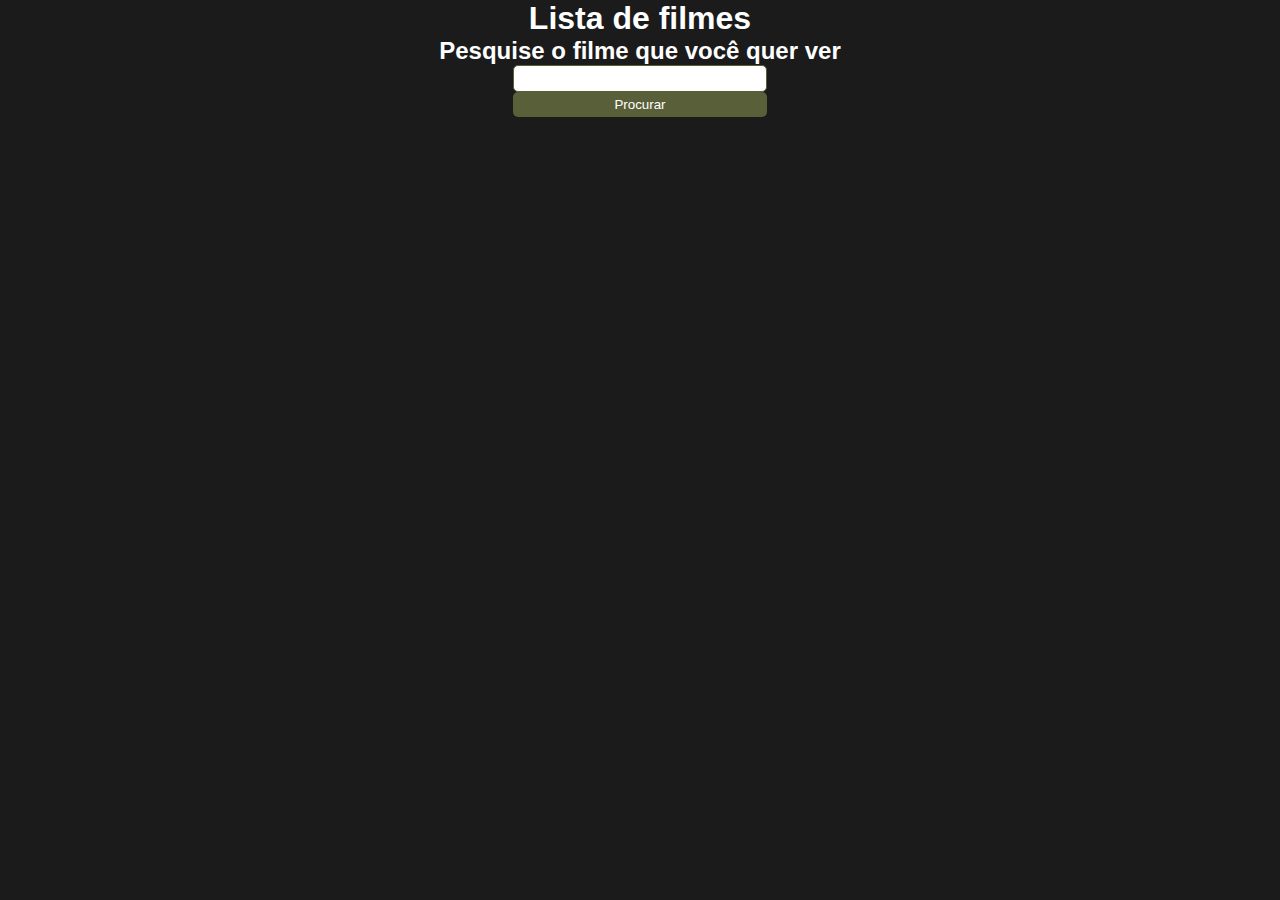
<file: index.html>
<!DOCTYPE html>
<html lang="en">
<head>
    <meta charset="UTF-8">
    <meta http-equiv="X-UA-Compatible" content="IE=edge">
    <meta name="viewport" content="width=device-width, initial-scale=1.0">
    <link rel="shortcut icon" type="imagex/png" href="https://i.pinimg.com/564x/b3/30/d0/b330d05cbb955ac631ffc94edb3cf290.jpg">
    <title>Cinemas Uchoa | Escolha seu filme</title>
    <script defer src="script.js"></script>
    <link rel="stylesheet" href="style.css">
</head>
<body>
    <div class="navbar">
        <h1>Lista de filmes</h1>
        <h2>Pesquise o filme que você quer ver</h2>
        <form class="formulario" action="">
          <input class="form" type="text">
          <button class="button" type="submit" onclick="comprarIngresso()">Procurar</button>
        </form>
    </div>
    
    <div class="container">
    </div>
    <button class="buy"><a href="buyPage.html" class="buyButton">Comprar ingresso</a></button>
    

</body>
</html>
</file>
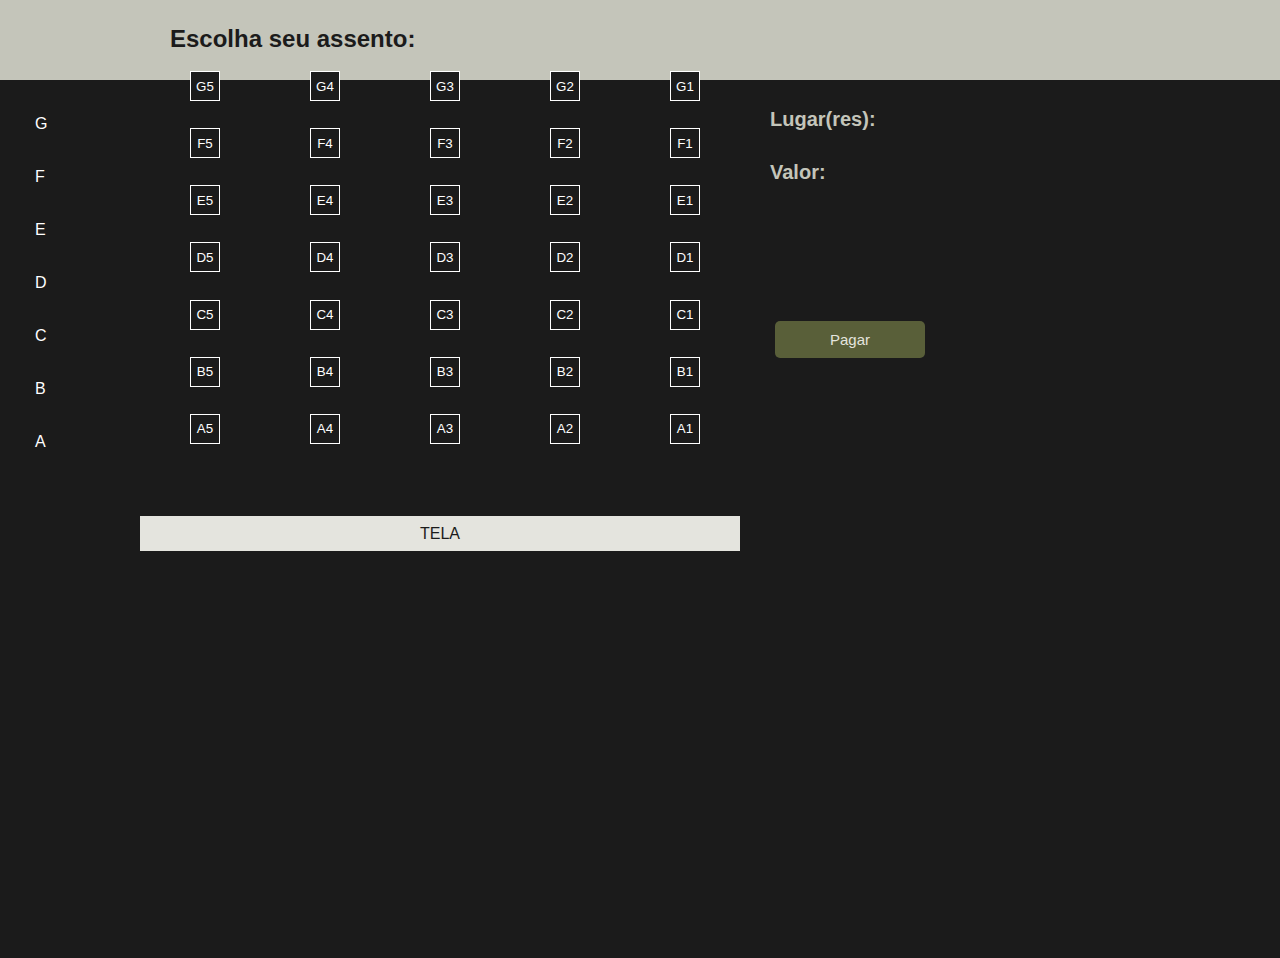
<file: buyPage.html>
<!DOCTYPE html>
<html lang="en">
<head>
    <meta charset="UTF-8">
    <meta name="viewport" content="width=device-width, initial-scale=1.0">
    <link rel="shortcut icon" type="imagex/png" href="https://i.pinimg.com/564x/b3/30/d0/b330d05cbb955ac631ffc94edb3cf290.jpg">
    <script defer src="script.js"></script>
    <link rel="stylesheet" href="styleBuyPage.css">
    <title>Escolha seu assento | Cinemas Uchoa</title>
</head>
<body>
    <div id="informacoes">
        <h2 id="informacao-assento">Escolha seu assento:</h2>
        <p>Lugar(res): </p>
        <p>Valor: </p>
    </div>
    <div id="secoes"> 
        <p>G</p>
        <p>F</p>
        <p>E</p>
        <p>D</p>
        <p>C</p>
        <p>B</p>
        <p>A</p>
    </div>

    <div id="cadeiras">
       <button id="cadeira">G5</button>
       <button id="cadeira">G4</button>
       <button id="cadeira">G3</button>
       <button id="cadeira">G2</button>
       <button id="cadeira">G1</button>
       <button id="cadeira">F5</button>
       <button id="cadeira">F4</button>
       <button id="cadeira">F3</button>
       <button id="cadeira">F2</button>
       <button id="cadeira">F1</button>
       <button id="cadeira">E5</button>
       <button id="cadeira">E4</button>
       <button>E3</button>
       <button>E2</button>
       <button>E1</button>
       <button>D5</button>
       <button>D4</button>
       <button>D3</button>
       <button>D2</button>
       <button>D1</button>
       <button>C5</button>
       <button>C4</button>
       <button>C3</button>
       <button>C2</button>
       <button>C1</button>
       <button>B5</button>
       <button>B4</button>
       <button>B3</button>
       <button>B2</button>
       <button>B1</button>
       <button>A5</button>
       <button>A4</button>
       <button>A3</button>
       <button>A2</button>
       <button>A1</button>

    </div>

    <div id="tela"><p>TELA</p></div>

    <button id="pagar">Pagar</button>
    
</body>
</html>
</file>
<file: style.css>
*{
    position: relative;
    margin: 0;
    padding: 0;
    box-sizing: border-box;
    list-style: none;
    text-decoration: none;
    font-family: 'Lucida Sans', 'Lucida Sans Regular', 'Lucida Grande', 'Lucida Sans Unicode', Geneva, Verdana, sans-serif;
}
html{
    overflow: hidden;
    background: var(--background);
    color: #fff;
}
:root {
    --background: #1B1B1B ;
    --button-color: #595f39 ;
    --second-button-color: #3d4127 ;
  }

.navbar{
    display: flex;
    justify-content: center;
    align-items: center;
    flex-direction: column;
    padding-bottom: 30px;
}

.navbar button{
    width:100%;
    background: var(--button-color);
    color: #fff; 
    border: none;
    border-radius: 5px;
    padding: 5px;
}

.navbar button:hover, .buy:hover{
    background: var(--second-button-color);
    cursor: pointer;
}

.navbar input{
    width: 100%;
    border-radius: 5px;
    border:var(--button-color) 1px solid;
    padding: 5px;
}

.navbar input:focus{
    border:var(--button-color) 1px solid;
    outline: none;
}
.container{
    width: 100%;
    display: flex;
    flex-wrap: wrap;
    gap: 20px;
}

img{
    left: 50px;
    height: 400px;
    width: 280px;
    border-radius: 5px;
}
.buy{
    display:none;
    position: fixed;
    top:540px;
    left: 380px;
    background: var(--button-color);
    color: #fff; 
    border: none;
    border-radius: 5px;
    padding: 10px;
    text-transform: uppercase;
}
.buyButton{
    text-decoration: none;
    color: #fff;
}
</file>
<file: styleBuyPage.css>
*{
    position: relative;
    margin: 0;
    padding: 0;
    box-sizing: border-box;
    list-style: none;
    text-decoration: none;
    font-family: 'Lucida Sans', 'Lucida Sans Regular', 'Lucida Grande', 'Lucida Sans Unicode', Geneva, Verdana, sans-serif;
}
html{
    overflow: hidden;
    background: var(--background);
    color: #fff;
}
:root {
    --background: #1B1B1B ;
    --background-2: #C4C5BA;
    --background-3: #E4E4DE;
    --button-color: #595f39 ;
    --second-button-color: #3d4127 ;
}
#informacoes{
    background: var(--background-2);
    height: 80px;
}
#informacoes p, #informacoes h2{
    position: relative;
}
#informacoes h2{
    color: var(--background);
    left: 170px;
    top: 25px;
}
#informacoes p{
    color: var(--background-2);
    font-weight: bold;
    left: 770px;
    top: 80px;
    padding-bottom: 30px;
    font-size: 20px;
}
#secoes p{
    margin: 35px;
}
#cadeiras button{
    background: var(--background);
    outline: none;
    border: 1px solid #fff;
    color: #fff;
    height: 30px;
    width: 30px;
    margin-left: 90px;
}
#cadeiras button:hover{
    background: #c4c5ba6b;
}

#cadeiras{
    position: relative;
    top: -415px;
    left: 100px;
    display:flex;
    flex-wrap: wrap;
    height: 400px;
    width: 700px;
}
#tela{
    color: var(--background);
    position: relative;
    top: -370px;
    left: 140px;
    display: flex;
    align-items: center;
    justify-content: center;
    height: 35px;
    width: 600px; 
    background: var(--background-3);
}
#pagar{
    position: relative;
    top: -600px;
    left: 775px;
    padding: 10px;
    width:150px;
    background: var(--button-color);
    color: var(--background-3);
    font-size: 15px;
    border: none;
    border-radius: 5px;
}
#pagar:hover{
    transition: 0.5s;
    cursor: pointer;
    background: var(--second-button-color);
}
</file>
